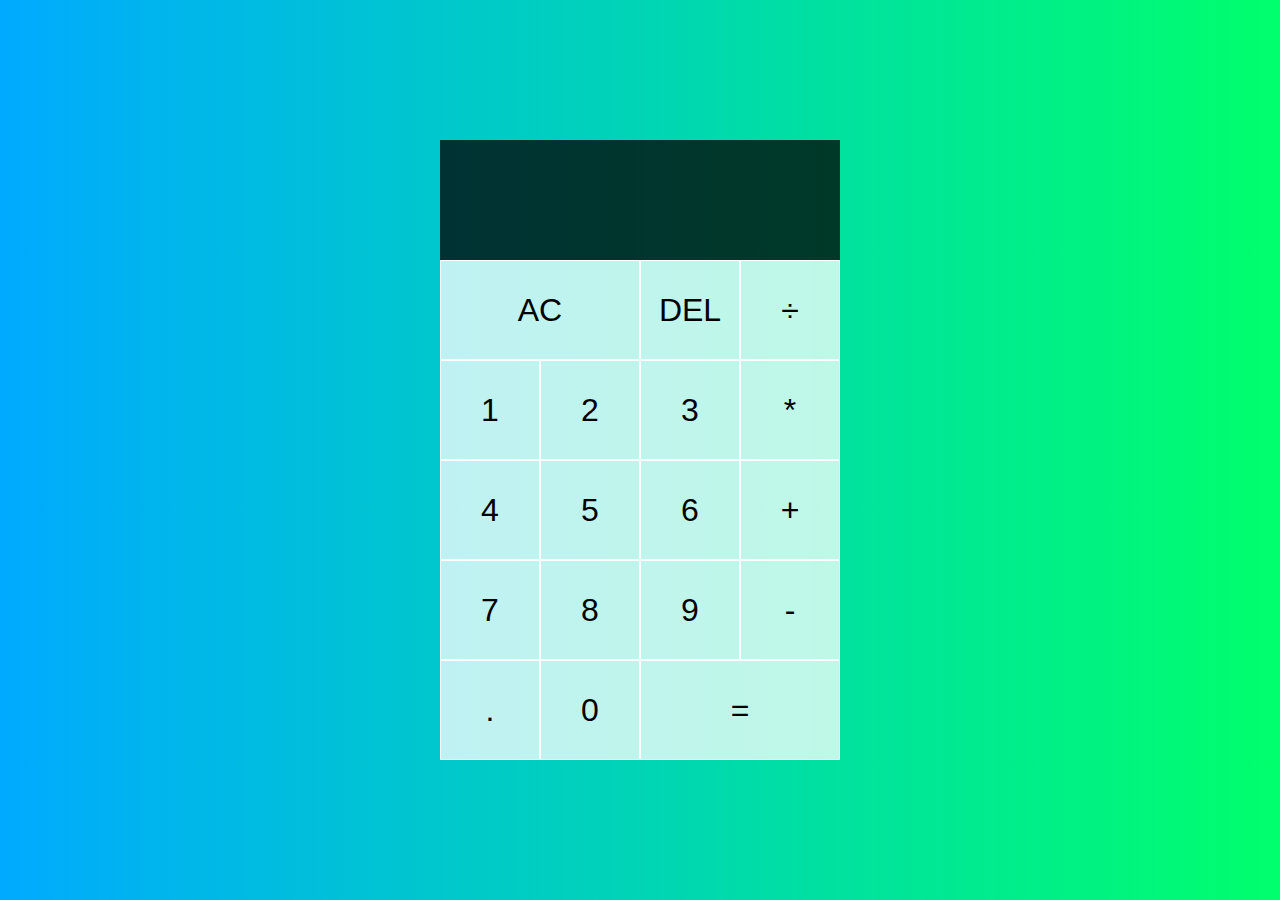
<file: calculator.html>
<!DOCTYPE html>
<html lang="en">
<head>
    <meta charset="UTF-8">
    <title>Calculator</title>
    <link rel="stylesheet" href="css/calculator-style.css">
    <script src="js/calculator-script.js" defer></script>
</head>
<body>
    <div class="calculator-grid">
        <div class="output">
          <div data-previous-operand class="previous-operand"></div>
          <div data-current-operand class="current-operand"></div>
        </div>
        <button data-all-clear class="span-two">AC</button>
        <button data-delete>DEL</button>
        <button data-operation>÷</button>
        <button data-number>1</button>
        <button data-number>2</button>
        <button data-number>3</button>
        <button data-operation>*</button>
        <button data-number>4</button>
        <button data-number>5</button>
        <button data-number>6</button>
        <button data-operation>+</button>
        <button data-number>7</button>
        <button data-number>8</button>
        <button data-number>9</button>
        <button data-operation>-</button>
        <button data-number>.</button>
        <button data-number>0</button>
        <button data-equals class="span-two">=</button>
      </div>
    </div>
</body>
</html>
</file>
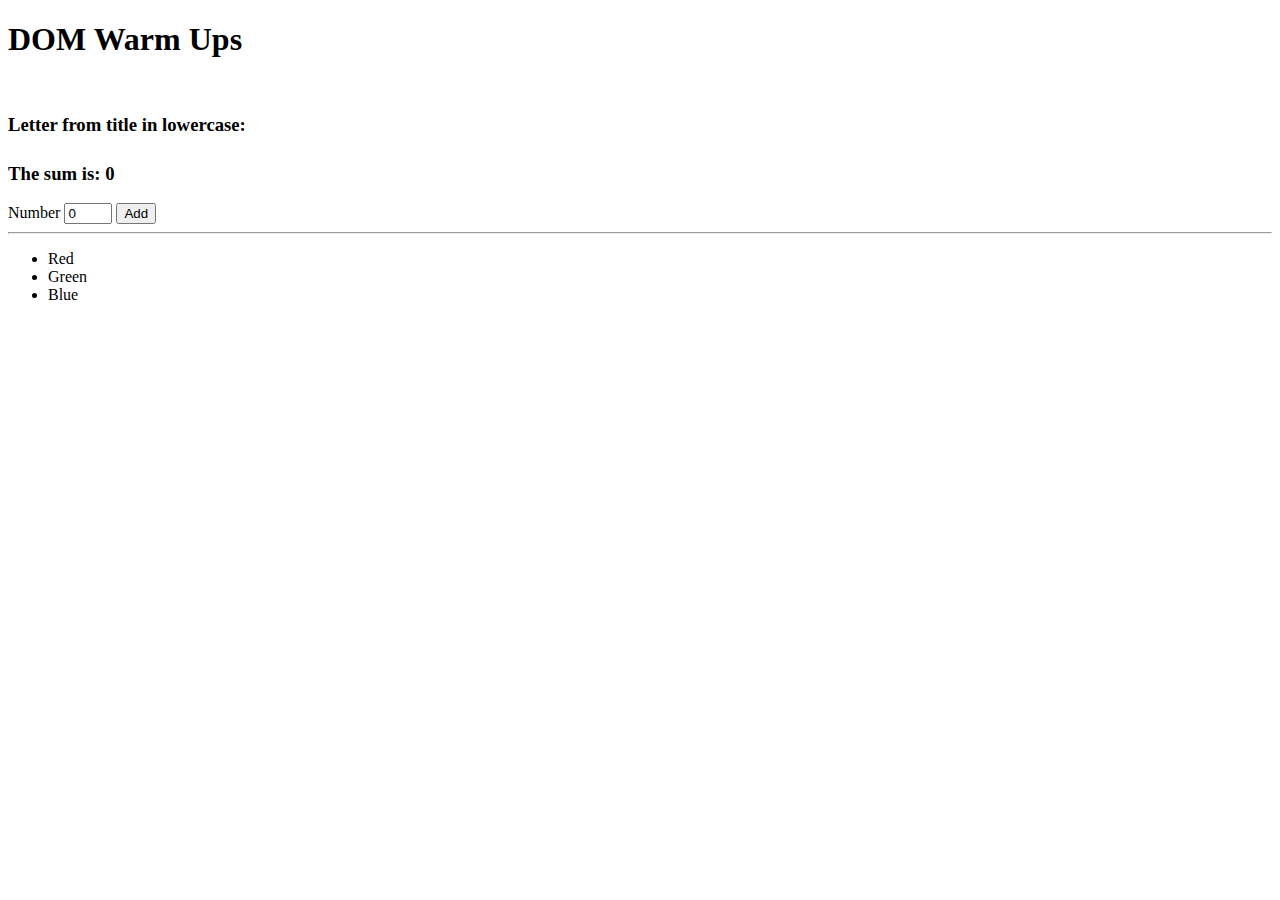
<file: dom_warmup.html>
<!DOCTYPE html>
<html lang="en">
<head>
    <meta charset="UTF-8">
    <title>DOM Manipulation Warmups</title>
    <style>
        .letter {
            cursor: crosshair;
        }
        .title-letter {
            color: firebrick;
            font-size: 3em;
        }
        .bg-colors li {
            cursor: pointer;
        }
    </style>
</head>
<body>

<h1>
    <span class="letter">D</span><span class="letter">O</span><span class="letter">M</span>
    <span class="letter">W</span><span class="letter">a</span><span class="letter">r</span><span class="letter">m</span>
    <span class="letter">U</span><span class="letter">p</span><span class="letter">s</span>
</h1>

<h3>Letter from title in lowercase: <span class="title-letter"></span></h3>

<h3>The sum is: <span id="sum-output">0</span></h3>

<label for="number">Number</label>
<input id="number" type="number" name="number" min="0" max="5" value="0">
<button id="add-btn">Add</button>

<hr>

<ul class="bg-colors">
    <li>Red</li>
    <li>Green</li>
    <li>Blue</li>
</ul>

<!--  Include the CDN script for jQuery below -->
<script
        src="http://code.jquery.com/jquery-2.2.4.min.js"
        integrity="sha256-BbhdlvQf/xTY9gja0Dq3HiwQF8LaCRTXxZKRutelT44="
        crossorigin="anonymous"></script>
<script>

    "use strict";

    // TODO: add the needed JS so that the number selected in the number input will be added to the number in the span

    $('#add-btn').click(function() {
        var numVal = parseInt($('#number').val());
        var currVal = parseInt($('#sum-output').text());
        $('#sum-output').text(numVal + currVal);
    });

    /*
    TODO: add the needed JS so that when the cursor hovers over a letter in the h1 title,
     the letter will appear in the span with a class of `title-letter`, in lowercase.
     When the cursor is not hovering over a letter in the h1 title, no letter should be
     displayed in the span with a class of `title-letter`.
    */

    $('.letter').hover(
        function() {
            var letter = $(this).text().toLowerCase();
            $('.title-letter').text(letter);
        },
        function() {
            $('.title-letter').text('');
        }
    );

    /*
        TODO: When an li in the ul with a class of `bg-colors` is double-clicked,
         the background color of the page will change to the li's inner text
     */

    $(".bg-colors").dblclick((e) => {
            let $backgroundColor = $(e.target).text();
            $("body").css("background-color", $backgroundColor);
            console.log($backgroundColor);
        });

</script>

</body>
</html>
</file>
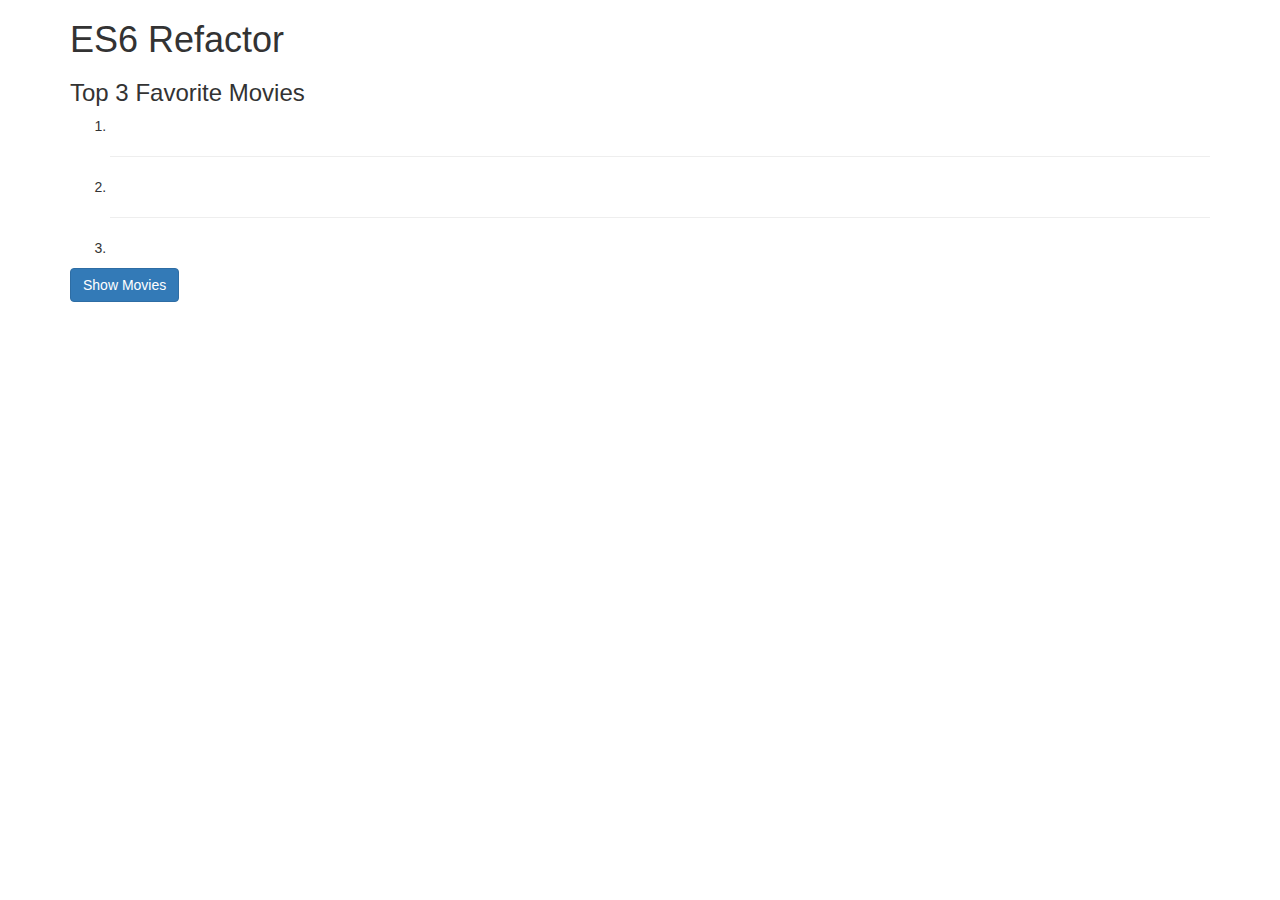
<file: es6_refactor.html>
<!DOCTYPE html>
<html lang="en">
<head>

    <meta charset="utf-8">
    <meta name="viewport" content="width=device-width, initial-scale=1">

    <title>ES6 Refactor</title>

    <link
    href="https://maxcdn.bootstrapcdn.com/bootstrap/3.3.7/css/bootstrap.min.css"
    rel="stylesheet"
    integrity="sha384-BVYiiSIFeK1dGmJRAkycuHAHRg32OmUcww7on3RYdg4Va+PmSTsz/K68vbdEjh4u"
    crossorigin="anonymous">

</head>
<body>

    <main class="container">

        <h1>ES6 Refactor</h1>

        <h3>Top 3 Favorite Movies</h3>

        <div id="favMovies">
            <ol>
                <li class="movie"></li>
                <hr>
                <li class="movie"></li>
                <hr>
                <li class="movie"></li>
            </ol>
        </div>

        <button id="showBtn" class="btn btn-primary">Show Movies</button>

    </main>


<script src="http://code.jquery.com/jquery-2.2.4.min.js"></script>

<script
src="https://maxcdn.bootstrapcdn.com/bootstrap/3.3.7/js/bootstrap.min.js"
integrity="sha384-Tc5IQib027qvyjSMfHjOMaLkfuWVxZxUPnCJA7l2mCWNIpG9mGCD8wGNIcPD7Txa"
crossorigin="anonymous"></script>

<script>

    // This script works fine but let's update the JS!
    // TODO: REFACTOR AS MANY PARTS OF THIS SCRIPT FROM ES5 TO ES6 SYNTAX AS POSSIBLE

    (function() {

        "use strict";

        const showBtn = document.getElementById("showBtn");

        let movies = [
            {
                name: "LOTR",
                year: "2001",
                genre: "Fantasy"
            },
            {
                name: "The Matrix",
                year: "1999",
                genre: "Sci-Fi"
            },
            {
                name: "Shine",
                year: "1996",
                genre: "Drama"
            }
        ];

        const buildMovieHTML = (movie) => {
            // let html = "";
            // html += '<ul><li>' + movie.name;
            // html +=  '</li><li>' + movie.year;
            // html += '</li><li>' + movie.genre + '</li></ul>';
            // return html;

            let html = "";
            html +=
                `<ul>
                    <li>${movie.name}</li>
                    <li>${movie.year}</li>
                    <li>${movie.genre}</li>
                </ul>`
            return html;
        }

        const addHTMLToPage = (movies) => {
            let movieItems = document.getElementsByClassName('movie');
            for (let i = 0; i < movies.length; i += 1) {
                movieItems[i].innerHTML = buildMovieHTML(movies[i]);
            }
        }

        showBtn.addEventListener("click", () => addHTMLToPage(movies));

    })();


</script>

</body>
</html>
</file>
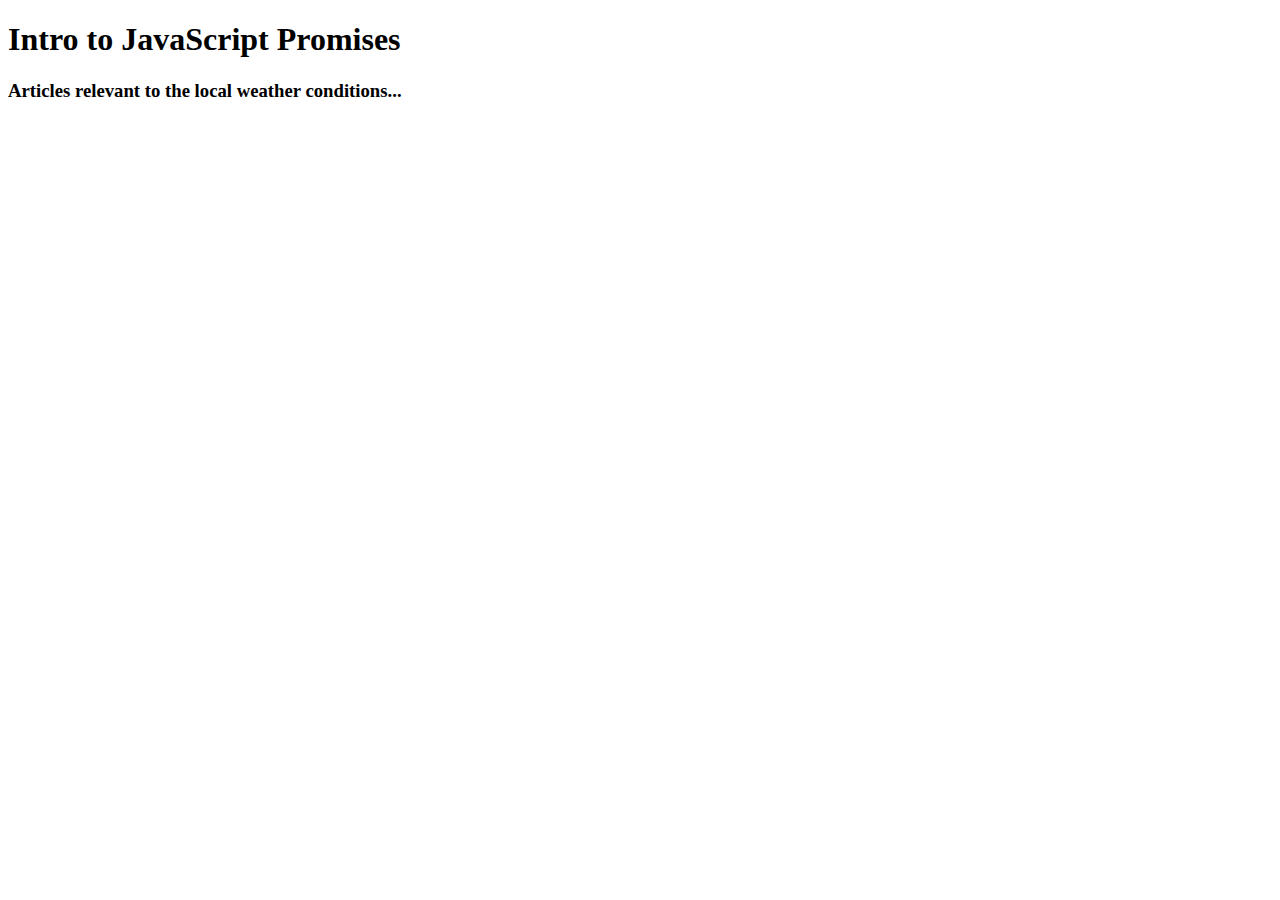
<file: promises.html>
<!DOCTYPE html>
<html lang="en">
<head>
    <meta charset="UTF-8">
    <title>Promises Lecture</title>
</head>
<body>
<main>
    <h1>Intro to JavaScript Promises</h1>

    <h3>Articles relevant to the local weather conditions...</h3>
    <div id="articles"></div>

</main>
<script
        src="https://code.jquery.com/jquery-3.4.0.min.js"
        integrity="sha256-BJeo0qm959uMBGb65z40ejJYGSgR7REI4+CW1fNKwOg="
        crossorigin="anonymous"></script>
<script>

    "use strict";

    // ====================================================================================
    // ==================================== PROMISES ======================================
    // ====================================================================================

    // // Working with promises looks a lot like using AJAX in jQuery
    //
    // // jQuery AJAX methods
    // $.ajax('https://swapi.dev/api/people/1')
    //     .done(function(data) {
    //         console.log(data);
    //     })
    //     .fail(function(jqXHR, message) {
    //         console.log(message);
    //     });
    //
    // // Using promise methods (jQuery version 3.x.x and after)
    // $.ajax('https://swapi.dev/api/people/1')
    //     .then(function(data) {
    //         console.log(data);
    //     })
    //     .catch(function(jqXHR, message) {
    //         console.log(message);
    //     });



    // ============ Basic Example of Promise Creation and Handling

    // let goodKid = true;
    //
    // // Defining a promise
    // const getCake = new Promise((resolve, reject) => {
    //     setTimeout(() => {
    //         if (goodKid) {
    //             resolve("Here is some cake");
    //         } else {
    //             reject("Bad. No cake. :(");
    //         }
    //     }, 3000);
    // });
    //
    // console.log(getCake); // promise object
    //
    // // Handling a promise (defining what will happen when either resolved or rejected)
    // getCake.then((data) => {
    //     console.log(data);
    // }).catch((err) => {
    //     console.log(err);
    // });

    // -------- MINI EXERCISE 1
/* TODO: Uncomment the line above then create a promise, haveTreat, that resolves with the string 'Good dog; have treat'
    if the above constant is assigned to true and and rejects with the string 'Bad dog; no treat' if assigned false.
*/
// TODO: handle the promise by console logging the result if resolved or rejected
/* TODO: Refactor the promise by wrapping the conditional logic of whether to resolve or reject
    in a setTimeout so that the promise will only resolve or reject after five seconds.
*/
    // const isGoodDog = true;
    // const haveTreat = new Promise((resolve, reject) => {
    //     setTimeout(() => {
    //         (isGoodDog) ? resolve("Good dog; have treat") : reject("Bad dog; no treat")
    //     }, 5000);
    // });
    //
    // haveTreat.then((message) => console.log(message))
    //          .catch((message) => console.error(message));

// -------- MINI EXERCISE 2
/* TODO: using the code from the first mini-exercise, create a function, trainDog,
    that takes in a single boolean argument, isGoodDog, and returns a promise. This promise
    has an identical definition as the haveTreat promise from the previous mini exercise.
 */

    function trainDog(isGoodDog) {
        return new Promise((resolve, reject) => {
            setTimeout(() => {
                (isGoodDog) ? resolve("Good dog; have treat") :
                              reject("Bad dog; no treat");
            }, 5000);
        });
    }

/* TODO: invoke the trainDog function passing in true as and argument
    chain then add catch methods to handle the returned promise. Refactor
    to pass in false to the function.
 */
    trainDog(true).then((message) => console.log(message))
                  .catch((message) => console.log(message));

    // ====================================== FETCH API


    // ============ Fetch API

    // jQuery AJAX request example
    // $.ajax('https://swapi.co/api/people/1')
    //     .done(function(data) {
    //         console.log(data);
    //     })
    //     .fail(function(jqXHR, message) {
    //         console.log(message);
    //     });

    // Fetch API Version...


    // -------- MINI EXERCISE 3

    /* TODO: make a GET request using fetch to the url below to get an array of five cat fact objects.
        Log the text property of the first cat fact object. Be sure to log possible errors in a catch.
     */

    const catFactsURL = 'https://cat-fact.herokuapp.com/facts';


    // Fetch API POST example

    // fetch('https://hookb.in/eKZ0mV6k1aTr9g86Q7JM', {
    //     method: 'POST',
    //     headers: {
    //         'Content-Type': 'application/json'
    //     },
    //     body: JSON.stringify({
    //         username: "bill",
    //         password: "pass123"
    //     })
    // })
    //     .then(console.log)
    //     .catch(console.log);


    // -------- MINI EXERCISE 4

    /* TODO: Create a new endpoint on https://hookbin.com/ and use fetch to send some POST requests.
        Experiment with sending different shapes of data in the body of the request.
     */














    //  ============ NY Times Articles Based on Forecast of Current Location

    // function getForecast(coord) {
    //     return fetch(`https://cors-anywhere.herokuapp.com/https://api.darksky.net/forecast/${darkSkyAPI}/${coord.lat},${coord.lng}`)
    //         .then(res => res.json())
    // }
    //
    //
    // function getCurrentLocation() {
    //     return new Promise(function(res, rej) {
    //         navigator.geolocation.getCurrentPosition(function(pos) {
    //             res({"lat": pos.coords.latitude, "lng": pos.coords.longitude});
    //         });
    //     });
    // }
    //
    // function getLocalForecast() {
    //     return getCurrentLocation()
    //         .then(getForecast)
    // }
    //
    // function getNYTimesArticle(search) {
    //     const apiKey = apiKeyNYT;
    //     return fetch(`https://api.nytimes.com/svc/search/v2/articlesearch.json?q=${search}&api-key=${apiKey}`)
    //         .then(res => res.json());
    // }
    //
    // function buildWeatherHtml(articles) {
    //     return articles.reduce((accum, curr) => {
    //         return accum += `
    //             <article>
    //                 <a href="${curr.web_url}">${curr.headline.main}</a>
    //             </article>
    //         `
    //     }, "");
    // }
    //
    // getLocalForecast()
    //     .then(forecast => {
    //         console.log(forecast.currently.summary);
    //         return forecast.currently.summary
    //     })
    //     .then(getNYTimesArticle)
    //     .then(data => {
    //         document.getElementById("articles").innerHTML = buildWeatherHtml(data.response.docs);
    //     });



    // ====================================== ADDITIONAL TOPICS

    // ============ Promise Chaining

    // function countSlow(count) {
    //     return new Promise(function(res) {
    //         setTimeout(function() {
    //             console.log(count);
    //             res(++count);
    //         }, 500);
    //     });
    // }
    //
    // countSlow(1)
    //     .then(countSlow)
    //     .then(countSlow)
    //     .then(countSlow)
    //     .then(countSlow);



    // ============ Promise.resolve() and Promise.reject()

    // Promise.resolve('one').then((one) => {
    //     console.log(one);
    //     return 'two';
    // }).then((two) => {
    //     console.log(two);
    //     return 'three';
    // }).then((three) => {
    //     console.log(three);
    // });


    // ============ Promise.all()

    // // Getting a coffee is a great example of how two interdependent asynchronous actions that can be handled with promises.
    //
    // const getCoffee = (type) => {
    //
    //     const orderAndPay = new Promise((resolve, reject) => {
    //         setTimeout(function() {
    //             resolve(`Coffee of type ${type} has been ordered and paid for!`);
    //         }, 2000);
    //     });
    //
    //     const makeOrder = new Promise((resolve, reject) => {
    //         setTimeout(function() {
    //             resolve(`Coffee of type ${type} is ready!`);
    //         }, 4000);
    //     });
    //
    //     return Promise.all([orderAndPay, makeOrder]);
    //
    // };
    //
    // getCoffee("espresso").then((data) => {
    //     console.log(data[0]);
    //     console.log(data[1]);
    //     console.log("You now have a coffee!");
    // }).catch((err) => {
    //     console.log(err)
    // });



    // ============ Promise.race()

    // const color1Promise = new Promise((res) => {
    //     setTimeout(res, 2000, fetch('./data/color.json'));
    // });
    //
    // const color2Promise = new Promise((res) => {
    //     setTimeout(res, 1000, fetch('./data/color2.json'));
    // });
    //
    // const getColor = () => Promise.race([color1Promise, color2Promise]);
    //
    // getColor().then(response => response.json()).then(data => console.log(data));
    //

</script>

</body>
</html>
</file>
<file: css/calculator-style.css>
*, *::before, *::after {
    box-sizing: border-box;
    font-family: sans-serif;
    font-weight: normal;
  }
  
  body {
    padding: 0;
    margin: 0;
    background: linear-gradient(to right, #00AAFF, #00FF6C);
  }
  
  .calculator-grid {
    display: grid;
    justify-content: center;
    align-content: center;
    min-height: 100vh;
    grid-template-columns: repeat(4, 100px);
    grid-template-rows: minmax(120px, auto) repeat(5, 100px);
  }
  
  .calculator-grid > button {
    cursor: pointer;
    font-size: 2rem;
    border: 1px solid white;
    outline: none;
    background-color: rgba(255, 255, 255, .75);
  }
  
  .calculator-grid > button:hover {
    background-color: rgba(255, 255, 255, .9);
  }
  
  .span-two {
    grid-column: span 2;
  }
  
  .output {
    grid-column: 1 / -1;
    background-color: rgba(0, 0, 0, .75);
    display: flex;
    align-items: flex-end;
    justify-content: space-around;
    flex-direction: column;
    padding: 10px;
    word-wrap: break-word;
    word-break: break-all;
  }
  
  .output .previous-operand {
    color: rgba(255, 255, 255, .75);
    font-size: 1.5rem;
  }
  
  .output .current-operand {
    color: white;
    font-size: 2.5rem;
  }
</file>
